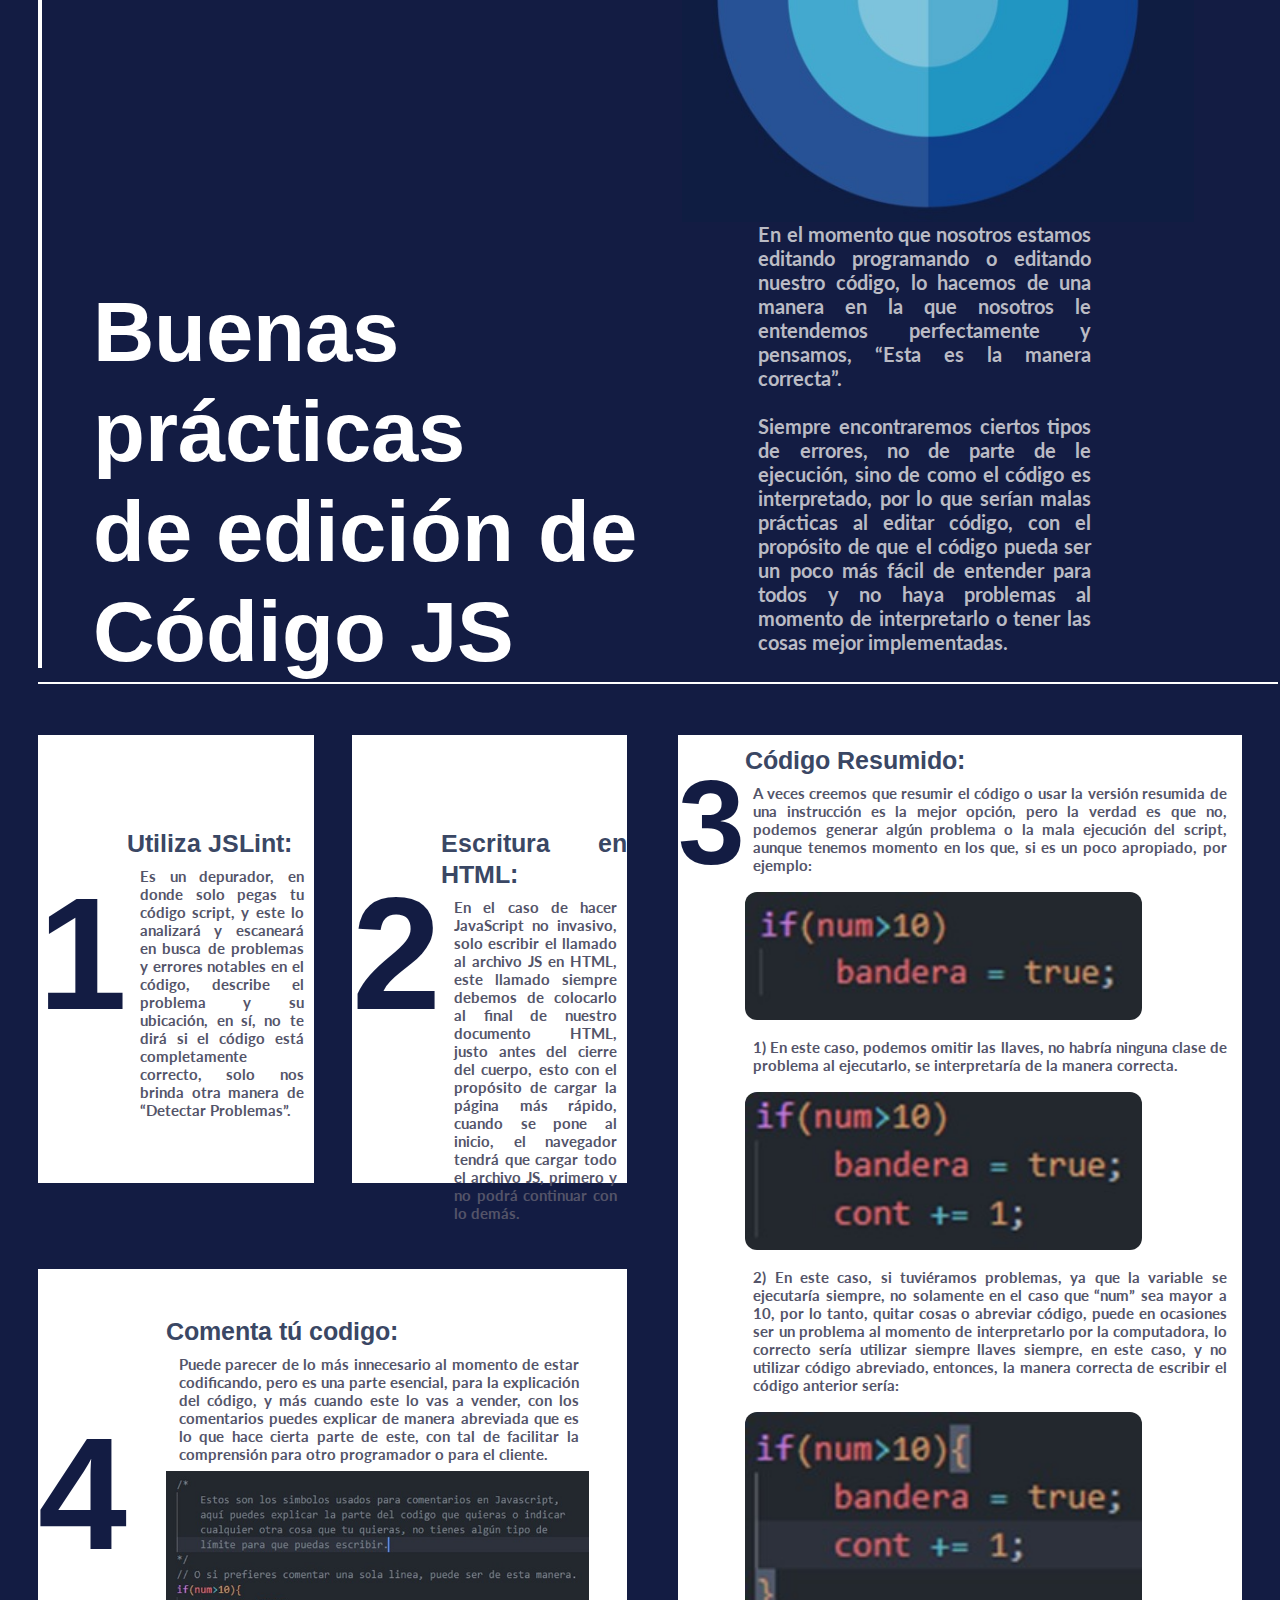
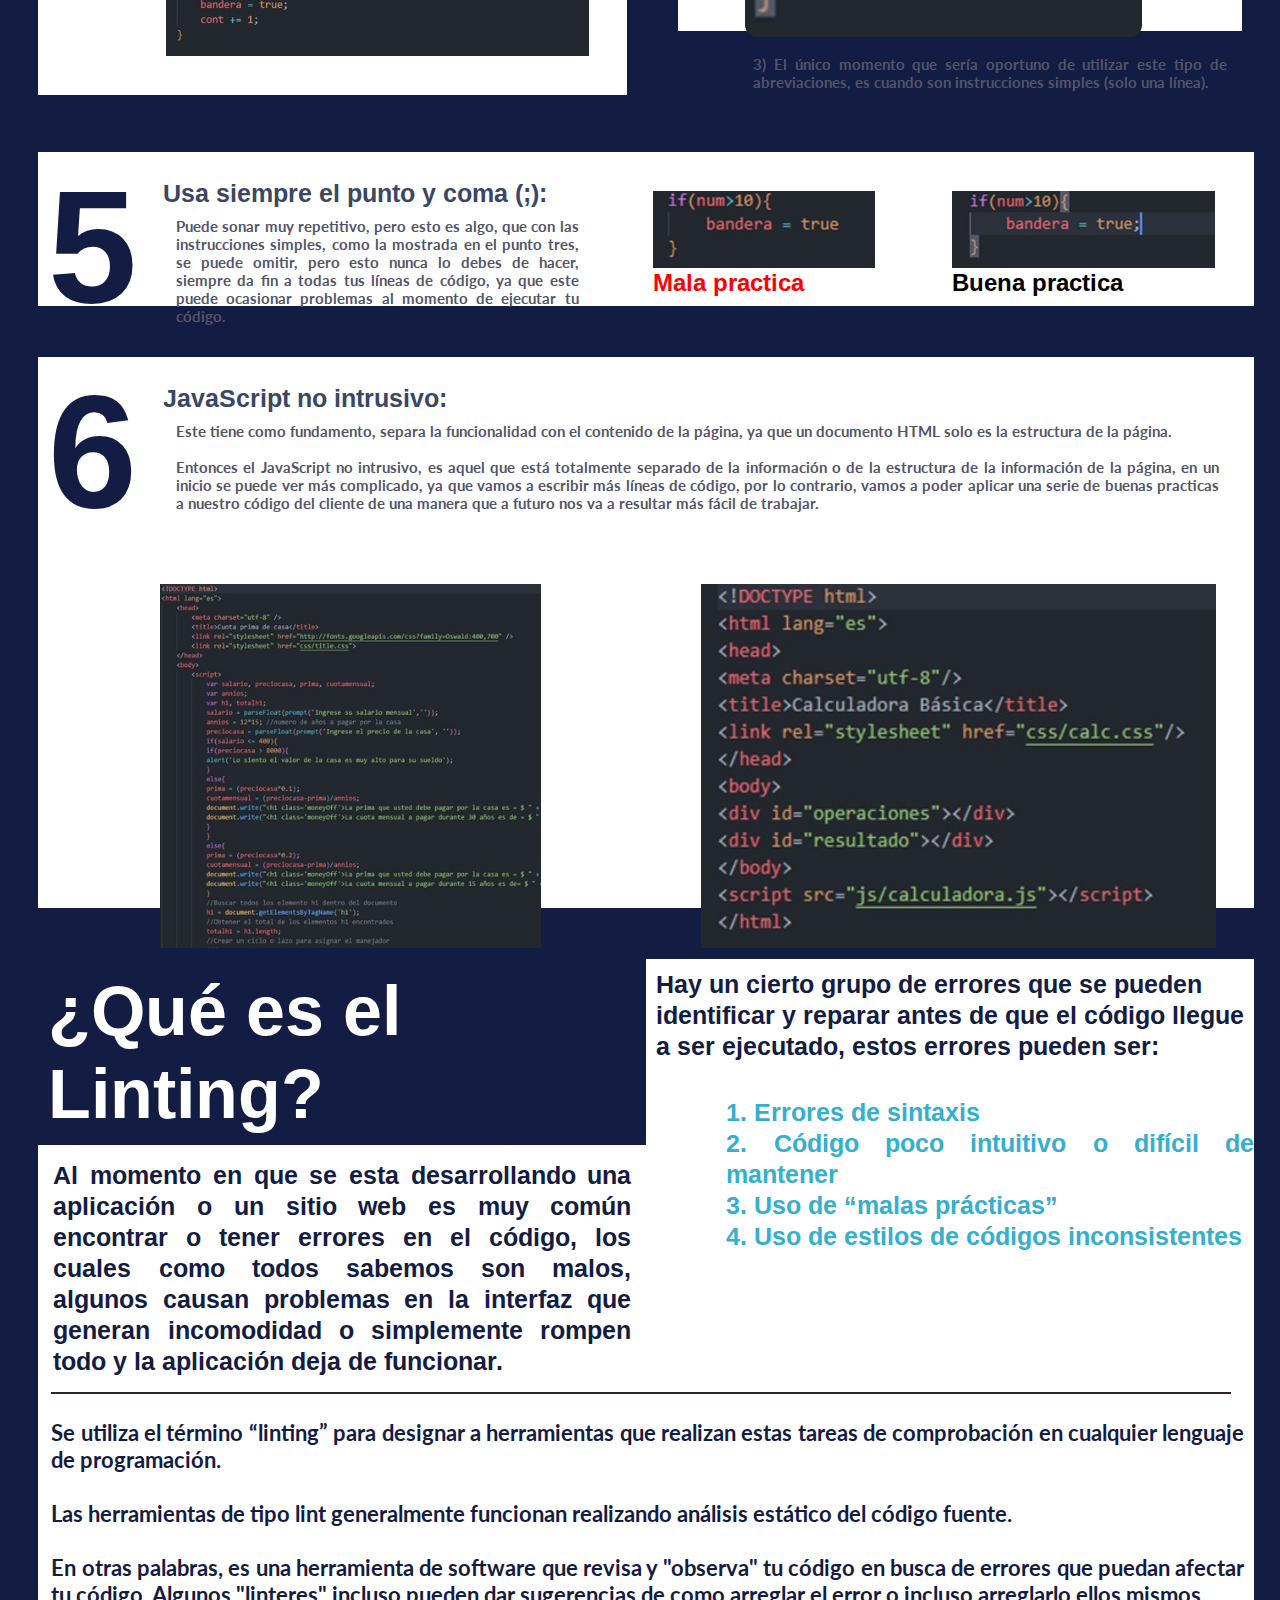
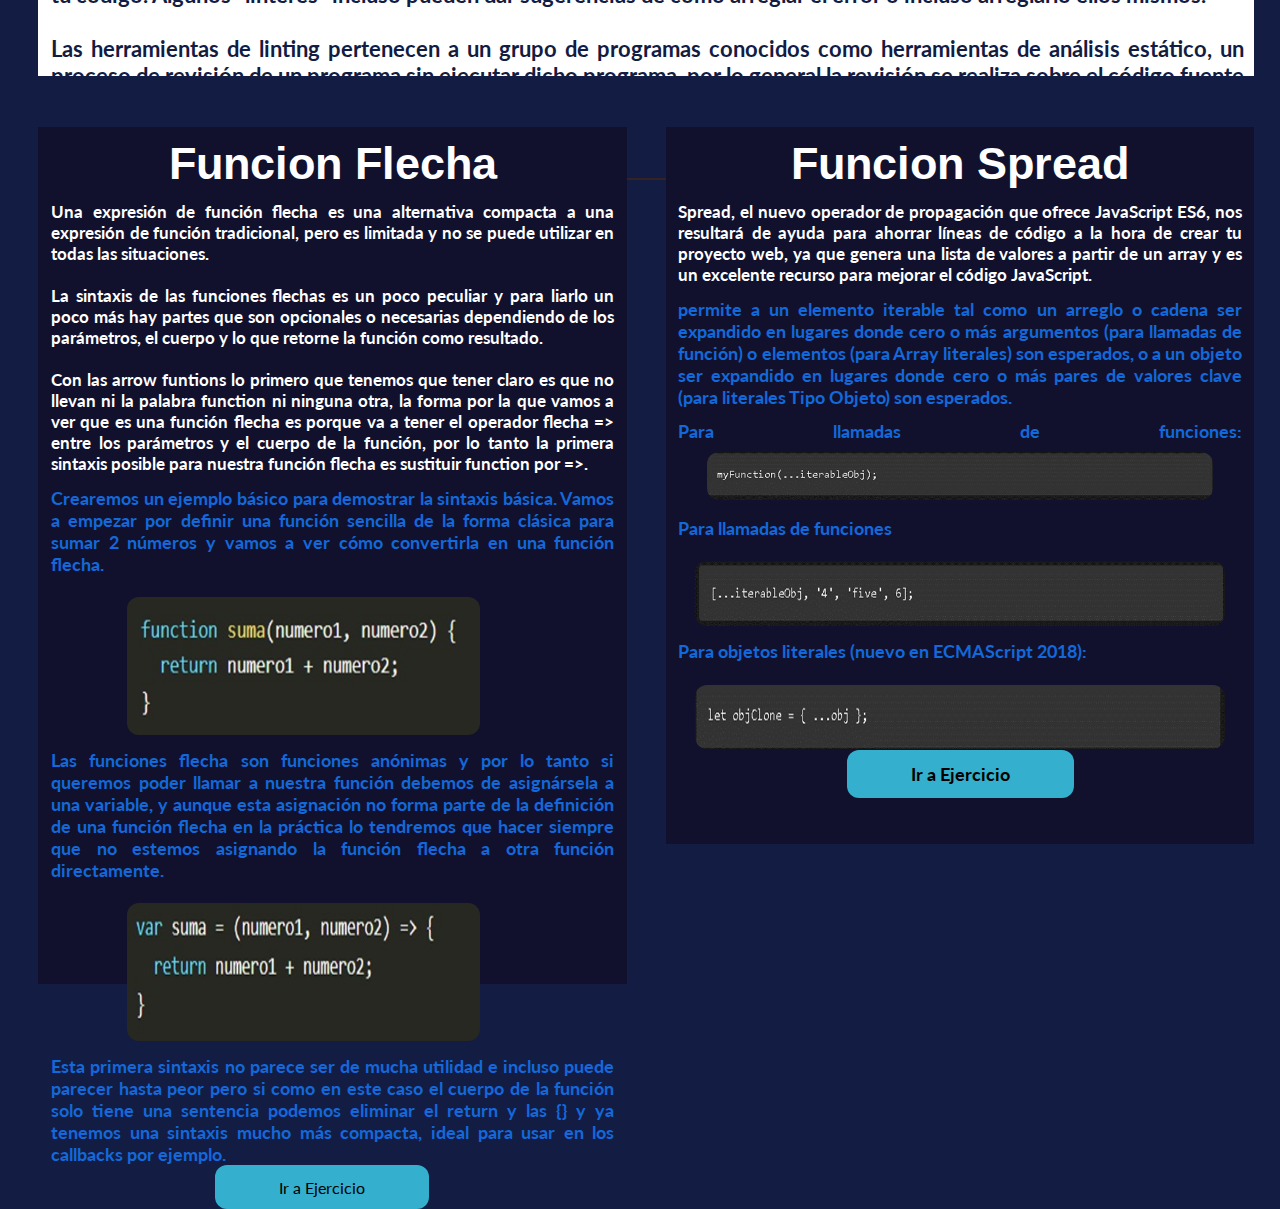
<file: index.html>
<!DOCTYPE html>
<html lang="en">
<head>
    <meta charset="UTF-8">
    <meta http-equiv="X-UA-Compatible" content="IE=edge">
    <meta name="viewport" content="width=device-width, initial-scale=1.0">
    <link rel="stylesheet" href="css/index.css">
   
    <link rel="preconnect" href="https://fonts.googleapis.com">
    <link rel="preconnect" href="https://fonts.gstatic.com" crossorigin>
    <link href="https://fonts.googleapis.com/css2?family=Arimo:wght@700&family=Lato:wght@300&display=swap" rel="stylesheet">
    <title>Investigación aplicada 1</title>
</head>
<body>
    <div class="control">
        <div class="prim">
            <div class="izqui">
            </div>
            <div class="titu">
                <h1 class="tit">
                    Buenas prácticas <br>de edición de<br> Código JS
                </h1>
            </div>
            <div class="info">
                <img src="img/o.jpeg" alt="">
                <h1 class="descrip">
                    En el momento que nosotros estamos editando programando o editando nuestro código, lo hacemos de una manera en la que nosotros le entendemos perfectamente y pensamos, “Esta es la manera correcta”.<br><br> Siempre encontraremos ciertos tipos de errores, no de parte de le ejecución, sino de como el código es interpretado, por lo que serían malas prácticas al editar código, con el propósito de que el código pueda ser un poco más fácil de entender para todos y no haya problemas al momento de interpretarlo o tener las cosas mejor implementadas.
                </h1>
            </div>
        </div>
        <div class="line">
        </div>
        <div class="lista">
            <div class="tips">
                <div class="LIN">
                    <h1>
                        1
                    </h1>
                    <div class="text">
                        <h2>
                            Utiliza JSLint:
                        </h2>
                        <h3>
                            Es un depurador, en donde solo pegas tu código script, y este lo analizará y escaneará en busca de problemas y errores notables en el código, describe el problema y su ubicación, en sí, no te dirá si el código está completamente correcto, solo nos brinda otra manera de “Detectar Problemas”.
                        </h3>
                    </div>
                    
                </div>
                <div class="LIN">
                    <h1>
                        2
                    </h1>
                    <div class="text">
                        <h2>
                            Escritura en HTML:
                        </h2>
                        <h3>
                            En el caso de hacer JavaScript no invasivo, solo escribir el llamado al archivo JS en HTML, este llamado siempre debemos de colocarlo al final de nuestro documento HTML, justo antes del cierre del cuerpo, esto con el propósito de cargar la página más rápido, cuando se pone al inicio, el navegador tendrá que cargar todo el archivo JS, primero y no podrá continuar con lo demás.
                        </h3>
                    </div>
                </div>
                <div class="sola">
                    <div class="LIN2">
                        <h1>
                            4
                        </h1>
                        <div class="text">
                            <h2>
                                Comenta tú codigo:
                            </h2>
                            <h3>
                                Puede parecer de lo más innecesario al momento de estar codificando, pero es una parte esencial, para la explicación del código, y más cuando este lo vas a vender, con los comentarios puedes explicar de manera abreviada que es lo que hace cierta parte de este, con tal de facilitar la comprensión para otro programador o para el cliente.
                            </h3>
                            <img src="img/COMEN.jpeg" alt="">
                            
                        </div>
                        
                    </div>
                </div>
                
                
            </div>
            
            
            <div class="gran">
                <h1>
                    3
                </h1>
                <div class="gran1">
                    <h2>
                        Código Resumido:
                    </h2>
                    <h3>
                        A veces creemos que resumir el código o usar la versión resumida de una instrucción es la mejor opción, pero la verdad es que no, podemos generar algún problema o la mala ejecución del script, aunque tenemos momento en los que, si es un poco apropiado, por ejemplo:
                    </h3>
                    <img src="img/1.jpeg" alt="">
                    <h3>
                        1) En este caso, podemos omitir las llaves, no habría ninguna clase de problema al ejecutarlo, se interpretaría de la manera correcta.
                    </h3>
                    <img src="img/2.jpeg" alt="">
                    <h3>
                        2) En este caso, si tuviéramos problemas, ya que la variable se ejecutaría siempre, no solamente en el caso que “num” sea mayor a 10, por lo tanto, quitar cosas o abreviar código, puede en ocasiones ser un problema al momento de interpretarlo por la computadora, lo correcto sería utilizar siempre llaves siempre, en este caso, y no utilizar código abreviado, entonces, la manera correcta de escribir el código anterior sería:
                    </h3>
                    <img src="img/3.jpeg" alt="">
                    <h3>
                        3) El único momento que sería oportuno de utilizar este tipo de abreviaciones, es cuando son instrucciones simples (solo una línea).
                    </h3>

                </div>
            </div>
            
        </div>
        <div class="otri">
            <div class="LIN1">
                <h1>
                    5
                </h1>
                <div class="text">
                    <h2>
                        Usa siempre el punto y coma (;): 
                    </h2>
                    <h3>
                        Puede sonar muy repetitivo, pero esto es algo, que con las instrucciones simples, como la mostrada en el punto tres, se puede omitir, pero esto nunca lo debes de hacer, siempre da fin a todas tus líneas de código, ya que este puede ocasionar problemas al momento de ejecutar tu código.
                    </h3>
                </div>
                <div class="coll">
                    <div class="rela1">
                        <img src="img/MALO.jpeg" alt="">
                        <h2 style="color: red;">Mala practica</h2>
                    </div>
                    <div class="rela1">
                        <img src="img/BUENO.jpeg" alt="">
                        <h2>Buena practica</h2>
                    </div>

                </div>
            </div>
        </div>
        <div class="igua">
            <div class="LIN1">
                <div class="encab">
                    <h1>
                        6
                    </h1>
                    <div class="text">
                        <h2>
                            JavaScript no intrusivo:
                        </h2>
                        <h3>
                            Este tiene como fundamento, separa la funcionalidad con el contenido de la página, ya que un documento HTML solo es la estructura de la página.<br><br>Entonces el JavaScript no intrusivo, es aquel que está totalmente separado de la información o de la estructura de la información de la página, en un inicio se puede ver más complicado, ya que vamos a escribir más líneas de código, por lo contrario, vamos a poder aplicar una serie de buenas practicas a nuestro código del cliente de una manera que a futuro nos va a resultar más fácil de trabajar.
                        </h3>
                    </div>
                </div>

                <div class="coll">
                    <div class="rela1">
                        <img src="img/INTRU.jpeg" alt="">
                        <h2 style="color: red;">Mala practica</h2>
                    </div>
                    <div class="rela1">
                        <img src="img/NO INTRU.jpeg" alt="">
                        <h2>Buena practica</h2>
                    </div>

                </div>
            </div>
        </div>

        <div class="glu">
            <div class="lint">
                <div class="partiz">
                    <h1>¿Qué es el Linting?</h1>
                    <h2>Al momento en que se esta desarrollando una aplicación o un sitio web es muy común encontrar o tener errores en el código, los cuales como todos sabemos son malos, algunos causan problemas en la interfaz que generan incomodidad o simplemente rompen todo y la aplicación deja de funcionar. </h2>
                </div>
                
                <div class="partde">
                    <h1>
                        Hay un cierto grupo de errores que se pueden identificar y reparar antes de que el código llegue a ser ejecutado, estos errores pueden ser: 
                    </h1>
                    <h2>
                        1.	Errores de sintaxis<br>
                        2.	Código poco intuitivo o difícil de mantener <br>
                        3.	Uso de “malas prácticas” <br>
                        4.	Uso de estilos de códigos inconsistentes <br>
                    </h2>
                </div>
            </div>
            <div class="carac">
                <div class="line"></div>
                <h3>
                    Se utiliza el término “linting” para designar a herramientas que realizan estas tareas de comprobación en cualquier lenguaje de programación. <br><br>
                    Las herramientas de tipo lint generalmente funcionan realizando análisis estático del código fuente. <br><br>
                    En otras palabras, es una herramienta de software que revisa y "observa" tu código en busca de errores que puedan afectar tu código. Algunos "linteres" incluso pueden dar sugerencias de como arreglar el error o incluso arreglarlo ellos mismos. <br><br>
                    Las herramientas de linting pertenecen a un grupo de programas conocidos como herramientas de análisis estático, un proceso de revisión de un programa sin ejecutar dicho programa, por lo general la revisión se realiza sobre el código fuente o alguna clase de código objeto. Visto de otra forma es como tener a un revisor de tu pull request pero automatizado y siempre observando lo que escribes. <br><br>
                </h3>
                <div class="line"></div>
                <h2>
                    EJEMPLO:<br>
                    - Un ejemplo de herramienta de "linting", y el que usaremos en este artículo es ESLint.<br><br>
                    - ESLint es una herramienta de código abierto enfocada en el proceso de "lintig" para javascript (o más correctamente para ECMAScript). <br><br>
                    - ESLint es la herramienta predominante para la tarea de "limpiar" código javascript tanto en el servidor (node.js) como en el navegador. Dado que javascript es un lenguaje dinámico y de tipado débil, es especialmente fácil caer en errores humanos a la hora de escribir código. ESLint utiliza un sistema de reglas que permiten definir que es y que no es posible dentro del código. <br><br>ESLint está escrito en Nodejs y es posible instalarlo desde npm.<br><br>

                </h2>
            </div>
        </div>


        
        



        <div class="ulti">
            <div class="funci1">
                <h1>Funcion Flecha</h1>
                <h2>Una expresión de función flecha es una alternativa compacta a una expresión de función tradicional, pero es limitada y no se puede utilizar en todas las situaciones.<br><br>
                    La sintaxis de las funciones flechas es un poco peculiar y para liarlo un poco más hay partes que son opcionales o necesarias dependiendo de los parámetros, el cuerpo y lo que retorne la función como resultado.<br><br>

                    Con las arrow funtions lo primero que tenemos que tener claro es que no llevan ni la palabra function ni ninguna otra, la forma por la que vamos a ver que es una función flecha es porque va a tener el operador flecha => entre los parámetros y el cuerpo de la función, por lo tanto la primera sintaxis posible para nuestra función flecha es sustituir function por =>.
                </h2>
                <h3>
                    Crearemos un ejemplo básico para demostrar la sintaxis básica.
                    Vamos a empezar por definir una función sencilla de la forma clásica para sumar 2 números y vamos a ver cómo convertirla en una función flecha.
                </h3>
                <img src="img/FLECHA.jpeg" alt="">
                <h3>
                    Las funciones flecha son funciones anónimas y por lo tanto si queremos poder llamar a nuestra función debemos de asignársela a una variable, y aunque esta asignación no forma parte de la definición de una función flecha en la práctica lo tendremos que hacer siempre que no estemos asignando la función flecha a otra función directamente.
                </h3>
                <img src="img/FLECHA1.jpeg" alt="">
                <h3>
                    Esta primera sintaxis no parece ser de mucha utilidad e incluso puede parecer hasta peor pero si como en este caso el cuerpo de la función solo tiene una sentencia podemos eliminar el return y las {} y ya tenemos una sintaxis mucho más compacta, ideal para usar en los callbacks por ejemplo.
                </h3>
                <a href="EjemploFlecha/Función flecha.html">Ir a Ejercicio</a>
            </div>
            <div class="funci2">
                <h1>Funcion Spread</h1>
                <h2>
                    Spread, el nuevo operador de propagación que ofrece JavaScript ES6, nos resultará de ayuda para ahorrar líneas de código a la hora de crear tu proyecto web, ya que genera una lista de valores a partir de un array y es un excelente recurso para mejorar el código JavaScript.
                </h2>
                <h3>
                    permite a un elemento iterable tal como un arreglo o cadena ser expandido en lugares donde cero o más argumentos (para llamadas de función) o elementos (para Array literales) son esperados, o a un objeto ser expandido en lugares donde cero o más pares de valores clave (para literales Tipo Objeto) son esperados.
                </h3>
                <h3>

                    Para llamadas de funciones:
                    <img src="img/A1.jpeg" alt="">

                </h3>
                <h3>
                    Para llamadas de funciones</h3>
                <img src="img/A2.jpeg" alt="">
                <h3>
                    Para objetos literales (nuevo en ECMAScript 2018):</h3>
                    <img src="img/A3.jpeg" alt="">
                <h3>
                <a href="Operador Spread/Operador Spread.html">Ir a Ejercicio</a>

            </div>

        </div>
        
    </div>
</body>
</html>
</file>
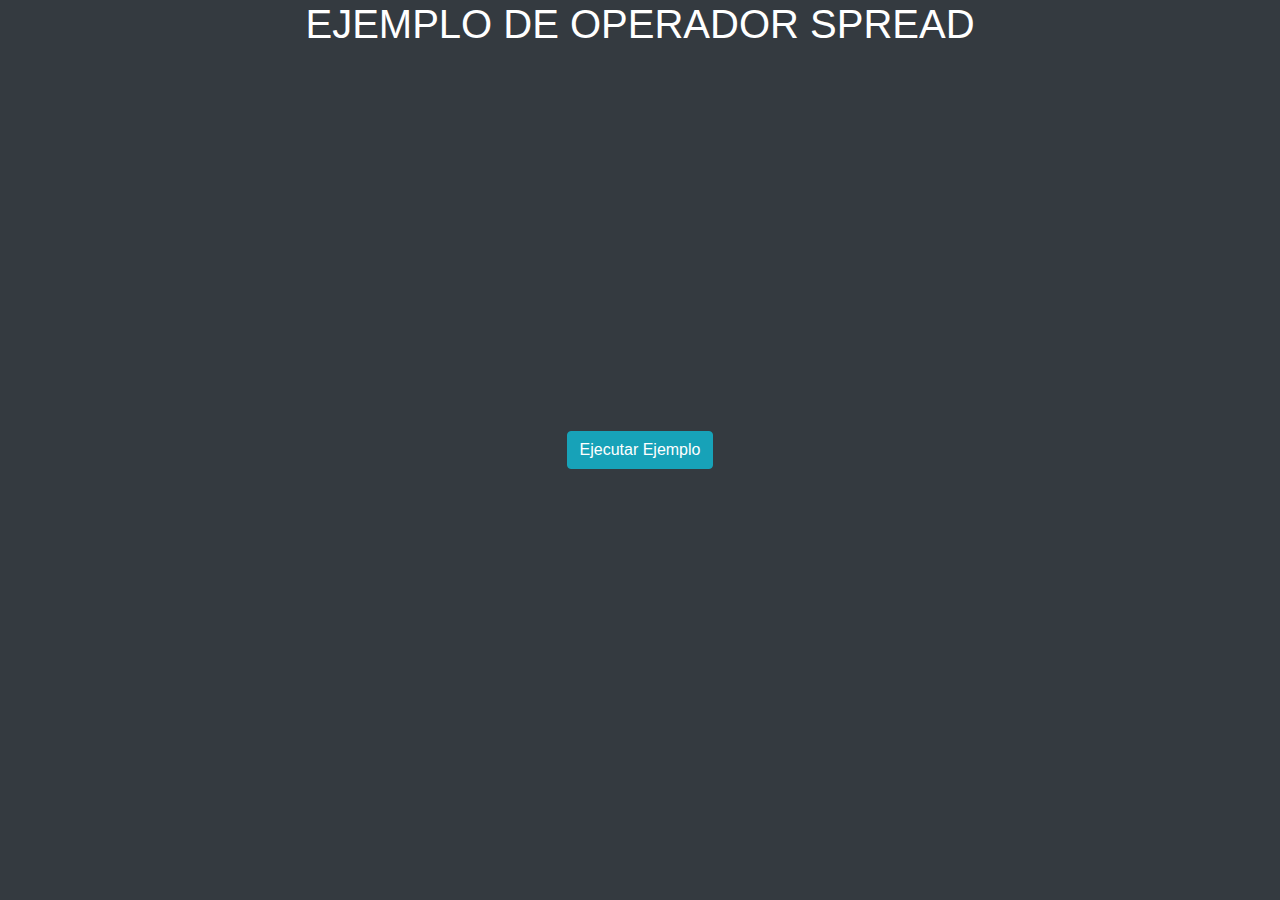
<file: Operador Spread/Operador Spread.html>
<!DOCTYPE html>
<html lang="en">
<head>
    <meta charset="UTF-8">
    <meta http-equiv="X-UA-Compatible" content="IE=edge">
    <meta name="viewport" content="width=device-width, initial-scale=1.0">
    <title>Operador Spread</title>
    <script src="js/Spread.js"></script>
    <link rel="stylesheet" href="https://cdn.jsdelivr.net/npm/bootstrap@4.3.1/dist/css/bootstrap.min.css" integrity="sha384-ggOyR0iXCbMQv3Xipma34MD+dH/1fQ784/j6cY/iJTQUOhcWr7x9JvoRxT2MZw1T" crossorigin="anonymous">
</head>
<body class="bg-dark">

    <h1 class="text-center text-white">EJEMPLO DE OPERADOR SPREAD</h1>
    <form action="">
        <div class=" card-img-overlay row justify-content-center align-items-center">

            <button type="button" class="btn btn-info " onclick="ejecutar()">Ejecutar Ejemplo</button>

        </div>
        

    </form>

</body>
</html>
</file>
<file: css/index.css>
*{
    margin: 0;
    padding: 0;
}

/*
font-family: 'Arimo', sans-serif;
font-family: 'Lato', sans-serif;
*/

body{
    background-color: #131c43;
}

.control{
    display: flex;
    flex-direction: column;

}

.prim{
    display: flex;
    flex-direction: row;
}

.control .izqui{
    margin-left: 3vw;
    height: 52vw;
    width: 0.1%;
    background-color: #ffffff;
    border: #ffffff 1px solid;
}

.titu{
    width: 50%;
}

.titu .tit{
    font-family: 'Arimo', sans-serif;
    color: #ffffff;
    font-size: 85px;
    margin-left: 4vw;
    margin-top: 44%;
    text-align: justify;
}

.info{
    width: 40%;
    display: flex;
    flex-direction: column;
    justify-content: space-between;
    height: 46vw;
}

.info h1{
    font-family: 'Lato', sans-serif;
    color: #babbc4;
    font-size: 20px;
    text-align: justify;
}

.info .descrip{
    width: 65%;
    margin-left: 6vw;
}

.partis{
    display: flex;
    flex-direction: row;
}


.line{
    margin-left: 3vw;
    height: 0.2%;
    width: 96.7%;
    background-color: #ffffff;
    border: #ffffff 1px solid;
}


.lista{
    display: flex;
    flex-direction:row;
}

.tips{
    display: flex;
    flex-direction: row;
    flex-wrap: wrap;
    width: 50%;
}

.lista .LIN{
    display: flex;
    flex-direction: row;
    width: 43%;
    background-color: #ffffff;
    margin-left: 3vw;
    margin-top: 4vw;
    margin-bottom: 0;
    height: 44%;
}

.lista .LIN h1{
    font-family: 'Arimo', sans-serif;
    font-size: 160px;
    color: #131c43;
    margin-top: 45%;
}

.lista .LIN .text{
    display: flex;
    flex-direction: column;
}

.lista .LIN .text h2{
    font-family: 'Arimo', sans-serif;
    font-size: 25px;
    color: #3a4764;
    margin-top:50%;
    text-align: justify;
}


.lista .LIN .text h3{
    font-family: 'Lato', sans-serif;
    font-size: 15px;
    color: #545469;
    margin-top: 8px;
    margin-bottom: 8px;
    margin-right: 10px;
    margin-left: 13px;
    text-align: justify;
}

/**/


.sola{
    width: 92%;
    height: 44%;
}

.sola .LIN2{
    display: flex;
    flex-direction: row;
    width: 100%;
    background-color: #ffffff;
    margin-left: 3vw;
    margin-top: 4vw;
    margin-bottom: 0;
    height: 95%;
}

.sola .LIN2 h1{
    font-family: 'Arimo', sans-serif;
    font-size: 160px;
    color: #131c43;
    margin-top: 22%;
}

.sola .LIN2 .text{
    display: flex;
    flex-direction: column;
    margin-top: 5vw;
}

.sola .LIN2 .text h2{
    font-family: 'Arimo', sans-serif;
    font-size: 25px;
    color: #3a4764;
    margin-top:2%;
    text-align: justify;
}

.sola .LIN2 .text .coll{
    display: flex;
    flex-direction: row;
}

.sola .LIN2 .text {
    margin: 3vw;
}


.sola .LIN2 .text img{
    width:100%;
    height: 100%;
}




.sola .LIN2 .text h3{
    font-family: 'Lato', sans-serif;
    font-size: 15px;
    color: #545469;
    margin-top: 8px;
    margin-bottom: 8px;
    margin-right: 10px;
    margin-left: 13px;
    text-align: justify;
}





/**/





.gran{
    display: flex;
    flex-direction: row;
    width: 44vw;
    height: 70vw;
    background-color: #ffffff;
    margin-left: 3vw;
    margin-top: 4vw;
}

.gran h1{
    font-family: 'Arimo', sans-serif;
    font-size: 120px;
    color: #131c43;
    margin-top: 15px;
}

.gran1{
    display: flex;
    flex-direction: column;
}

.gran1 h2{
    font-family: 'Arimo', sans-serif;
    font-size: 25px;
    color: #3a4764;
    margin-top:10px;
    text-align: justify;
}


.gran1 h3{
    font-family: 'Lato', sans-serif;
    font-size: 15px;
    color: #545469;
    margin-top: 8px;
    margin-left: 8px;
    margin-right: 15px;
    margin-bottom: 8px;
    text-align: justify;
}

.gran1 img{
    width: 80%;
    height:40%;
    border-radius: 12px;
    margin-top: 10px;
    margin-bottom: 10px;
}


.otri{
    display: flex;
    flex-direction: column;
    width: 100%;
}


.LIN1{
    display: flex;
    flex-direction: row;
    width: 95%;
    background-color: #ffffff;
    margin-left: 3vw;
    margin-top: 4vw;
    margin-bottom: 0;
    height: 12vw;
}

.LIN1 h1{
    font-family: 'Arimo', sans-serif;
    font-size: 160px;
    color: #131c43;
    margin-left: 10px;
}

.LIN1 .text{
    margin: 2vw;
    display: flex;
    flex-direction: column;
    width: 35%;
}

.LIN1 .text h2{
    font-family: 'Arimo', sans-serif;
    font-size: 25px;
    color: #3a4764;
    text-align: justify;
}


.LIN1 .text h3{
    font-family: 'Lato', sans-serif;
    font-size: 15px;
    color: #545469;
    margin-top: 8px;
    margin-bottom: 8px;
    margin-right: 10px;
    margin-left: 13px;
    text-align: justify;
}


.LIN1 .coll {
    display: flex;
    flex-direction: row;
    font-family: 'Arimo', sans-serif;

    
}

.LIN1 .coll .rela1 {
    margin: 3vw;
    display: flex;
    flex-direction: column;
}


.LIN1 .coll .rela1 img{
    width:100%;
    height: 100%;
}

.igua{
    display: flex;
    flex-direction: column;
}



.igua .LIN1{
    display: flex;
    flex-direction: column;
    width: 95%;
    background-color: #ffffff;
    margin-left: 3vw;
    margin-top: 4vw;
    margin-bottom: 0;
    height: 43vw;
}

.igua .LIN1 .encab{
    display: flex;
    flex-direction: row;
}

.igua .LIN1 h1{
    font-family: 'Arimo', sans-serif;
    font-size: 160px;
    color: #131c43;
    margin-left: 10px;
}

.igua .LIN1 .text{
    margin: 2vw;
    display: flex;
    flex-direction: column;
    width: 100%;
}

.igua .LIN1 .text h2{
    font-family: 'Arimo', sans-serif;
    font-size: 25px;
    color: #3a4764;
    text-align: justify;
}


.igua .LIN1 .text h3{
    font-family: 'Lato', sans-serif;
    font-size: 15px;
    color: #545469;
    margin-top: 8px;
    margin-bottom: 8px;
    margin-right: 10px;
    margin-left: 13px;
    text-align: justify;
}



.igua .LIN1 .coll {
    display: flex;
    flex-direction: row;
    font-family: 'Arimo', sans-serif;

    
}

.igua .LIN1 .coll .rela1 h2{
    text-align: center;
    margin-top: 10px;

}

.igua .LIN1 .coll .rela1 {
    margin-left: 10%;
    display: flex;
    flex-direction: column;
}


.igua .LIN1 .coll .rela1 img{
    width:100%;
    height: 80%;
}


/*----------------------*/

.glu{
    display: flex;
    flex-direction: column;
    width: 95%;
    background-color: #ffffff;
    margin-left: 3vw;
    margin-top: 4vw;
    margin-bottom: 0;
    height: 56vw;
}

.lint{
    display: flex;
    flex-direction: row;
    
}

.partiz{
    display: flex;
    flex-direction: column;
    width: 50%;
}

.partiz h1{
    font-family: 'Arimo', sans-serif;
    font-size: 70px;
    color: #ffffff;
    background-color: #131c43;
    padding: 10px;
}

.partiz h2{
    font-family: 'Arimo', sans-serif;
    font-size: 25px;
    color: #131c43;
    margin: 15px;
    text-align: justify;
}


.partde{
    display: flex;
    flex-direction: column;
    width: 50%;
}

.partde h1{
    font-family: 'Arimo', sans-serif;
    font-size: 25px;
    color: #131c43;
    padding: 10px;
}

.partde h2{
    font-family: 'Arimo', sans-serif;
    font-size: 25px;
    color: #34afce;
    margin-left: 80px;
    margin-top: 25px;
    text-align: justify;
}


.carac{
    display: flex;
    flex-direction: column;
}

.carac h3{
    font-family: 'Lato', sans-serif;
    font-size: 22px;
    color: #131c43;
    margin-top: 2vw;
    margin-bottom: 8px;
    margin-right: 10px;
    margin-left: 13px;
    text-align: justify;
}

.carac h2{
    font-family: 'Arimo', sans-serif;
    font-size: 20px;
    color: #131c43;
    padding-left: 10px;
    margin-top: 1vw;
}


.carac .line{
    height: 0.2%;
    width: 96.9%;
    background-color: #000000;
    border: #352222 1px solid;
    margin-left: 1vw;
}

/*----------------------*/

.ulti{
    display: flex;
    flex-direction: row;
    margin-bottom: 2vw;
}

.ulti .funci1{
    width: 46%;
    background-color: #11112d;
    margin-left: 3vw;
    margin-top: 4vw;
    margin-bottom: 0;
    height: 67vw;
}


.ulti .funci1 h1{
    font-family: 'Arimo', sans-serif;
    font-size: 45px;
    color: #ffffff;
    text-align: center;
    margin-top: 10px;
}

.ulti .funci1 h2{
    font-family: 'Lato', sans-serif;
    font-size: 17px;
    color: #ffffff;
    text-align: justify;
    margin: 1vw;
    margin-top: 10px;
}

.ulti .funci1 h3{
    font-family: 'Lato', sans-serif;
    font-size: 18px;
    color: #1368da;
    text-align: justify;
    margin: 1vw;
    margin-top: 10px;
}

.ulti .funci1 img{
    width: 60%;
    height: 16%;
    margin-left: 15%;
    margin-top: 10px;
    border-radius: 12px;
}


.ulti .funci1 a{
    font-family: 'Lato', sans-serif;
    text-decoration: none;
    width: 80%;
    background-color: #34afce;
    color: #000000;
    margin-top: 2vw;
    margin-left: 30%;
    padding-left: 5vw;
    padding-right: 5vw;
    padding-top: 1vw;
    padding-bottom: 1vw;
    border-radius: 12px;


}


.ulti .funci2{
    width: 46%;
    background-color: #11112d;
    margin-left: 3vw;
    margin-top: 4vw;
    margin-bottom: 0;
    height: 56vw;
}




.ulti .funci2 h1{
    font-family: 'Arimo', sans-serif;
    font-size: 45px;
    color: #ffffff;
    text-align: center;
    margin-top: 10px;
}

.ulti .funci2 h2{
    font-family: 'Lato', sans-serif;
    font-size: 17px;
    color: #ffffff;
    text-align: justify;
    margin: 1vw;
    margin-top: 10px;
}

.ulti .funci2 h3{
    font-family: 'Lato', sans-serif;
    font-size: 18px;
    color: #1368da;
    text-align: justify;
    margin: 1vw;
    margin-top: 10px;
}

.ulti .funci2 img{
    width: 90%;
    height: 9%;
    margin-left: 5%;
    margin-top: 10px;
    border-radius: 12px;
}


.ulti .funci2 a{
    font-family: 'Lato', sans-serif;
    text-decoration: none;
    width: 80%;
    background-color: #34afce;
    color: #000000;
    margin-top: 2vw;
    margin-left: 30%;
    padding-left: 5vw;
    padding-right: 5vw;
    padding-top: 1vw;
    padding-bottom: 1vw;
    border-radius: 12px;


}
</file>
